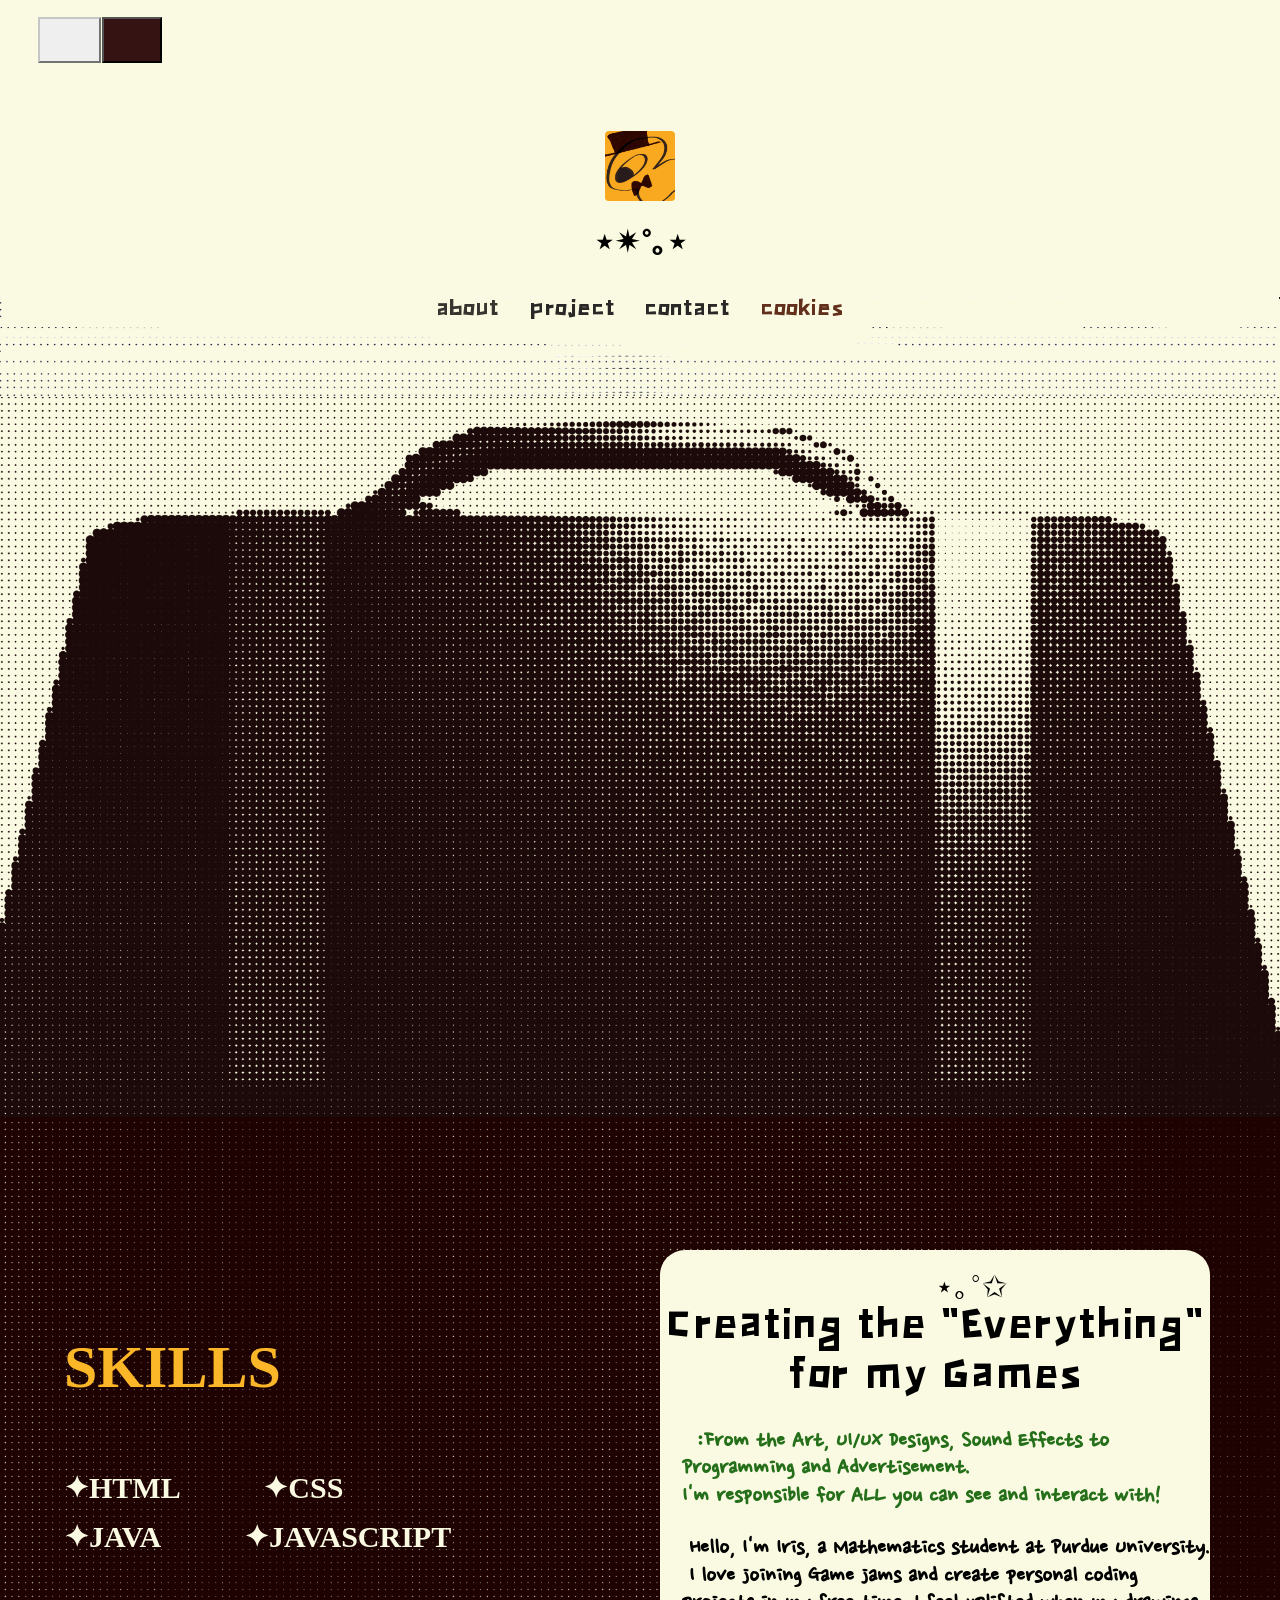
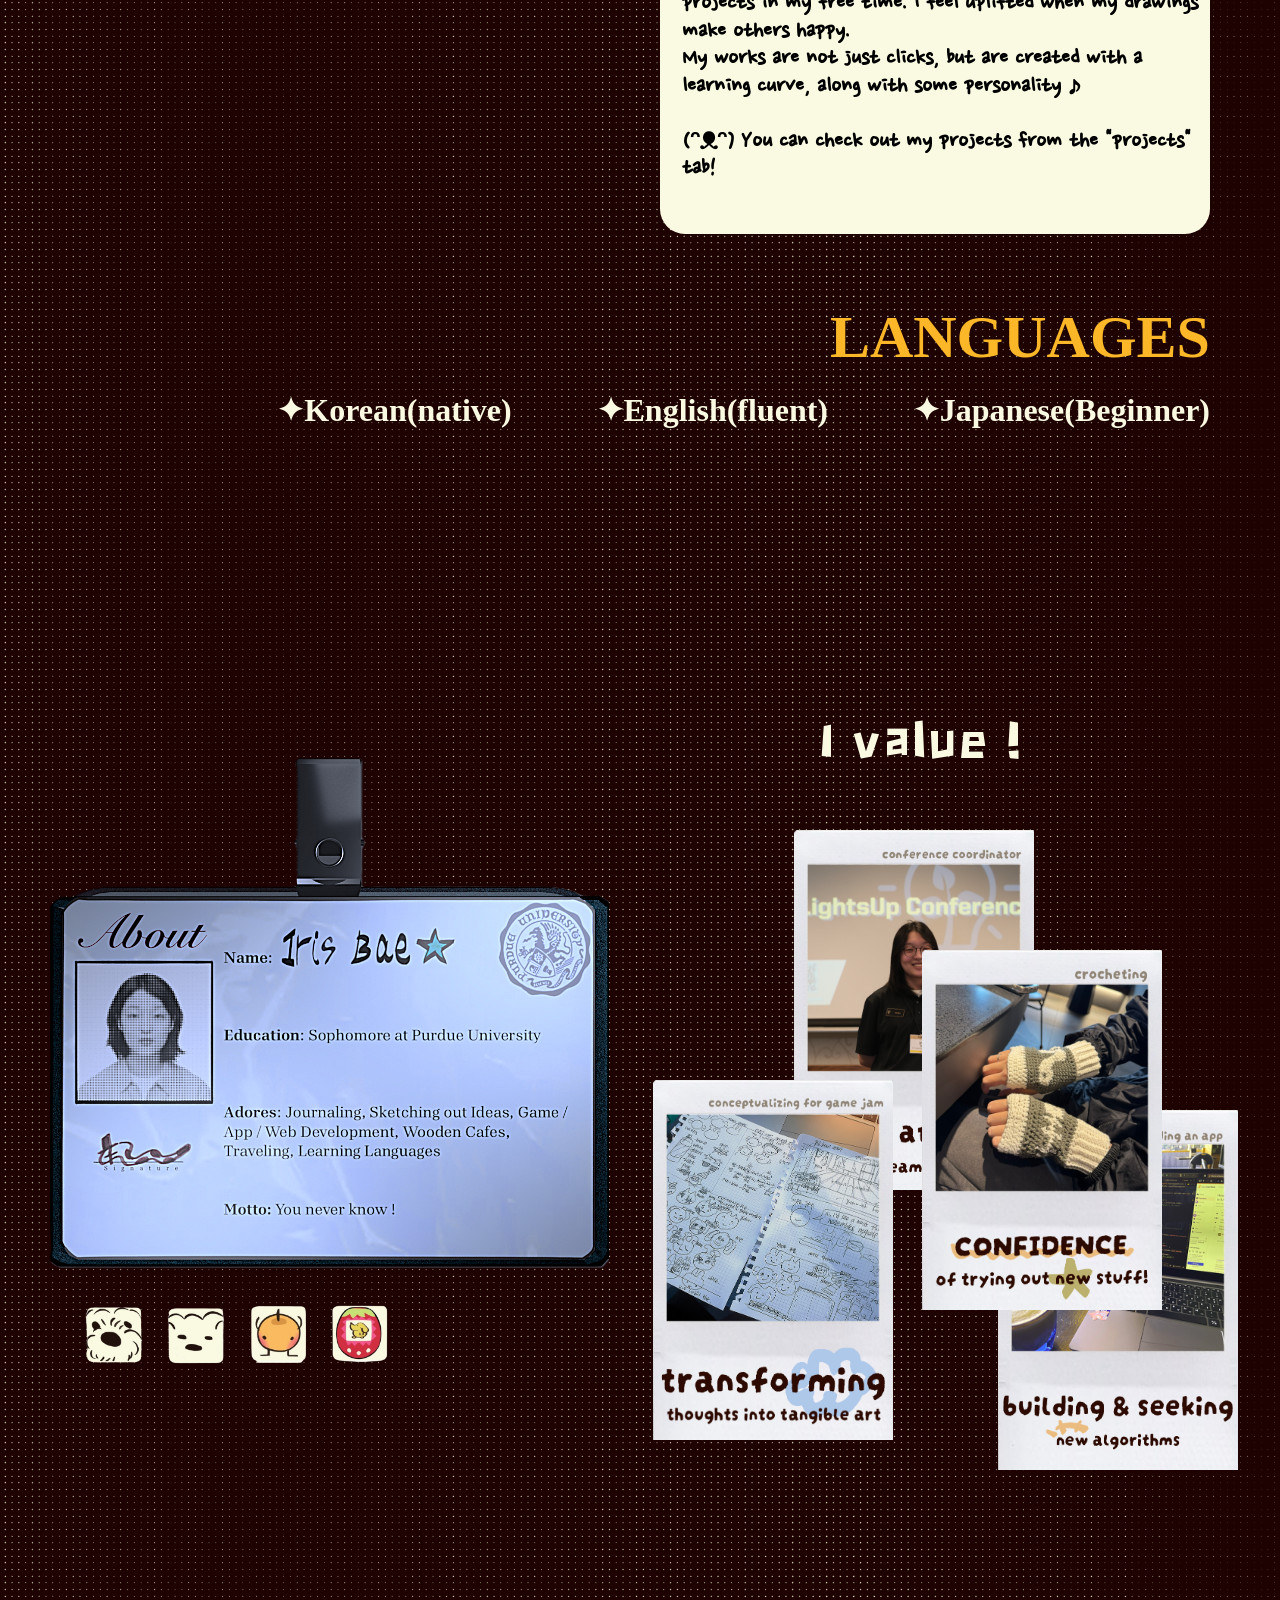
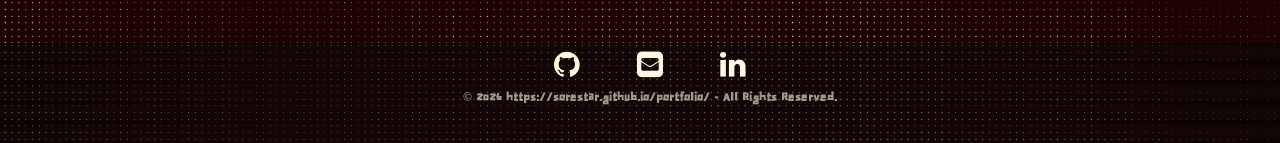
<file: index.html>
<!DOCTYPE html>
<html lang="en">

<head>
    <link rel="stylesheet" href="https://cdnjs.cloudflare.com/ajax/libs/font-awesome/4.7.0/css/font-awesome.min.css">

    <link rel="stylesheet" href="font.css">
    <link rel="stylesheet" href="style.css">

    <link rel="icon" type="image/x-icon" href="images/favicon.png">
    <script type="text/javascript" src="script.js" defer></script>
    <script type="text/javascript" src="finalscript.js"></script>

    <title>Iris Bae</title>
    <meta charset="UTF-8" name="viewport" content="width=device-width, initial-scale=1">
</head>


<body>



    <div id="navbar" class="topnav">

        <h1 style="text-align:center; ">
            <img src="images/favicon.png" style="height:70px; width:70px; background-color:#f9fae1;" alt="logo image">
            <br> ⋆✴︎˚｡⋆
        </h1>
        <a class="active" href="#aboutTab" id="about">About</a>
        <a href="project.html" id="project">Projects</a>
        <a href="#contactTab" id="contact">Contact</a>
        <a href="cookies.html" class="comment" id="comment" style = "color:rgb(97, 47, 27);">Cookies</a>
    </div>

    <a id="aboutTab"></a>
    <div id="start">

        <button type="button" id="engButton" alt="ENG"></button>
        <button type="button" id="korButton" alt="KOR"></button>

    </div>

    <div id="before"></div>
    <div id="initial"></div>
    <br><br><br><br>

    <div id="imageTexts" style=" font-family: 'PeaceBold'; font-size: 30px; color:#f9fae1; ">
        <a style="font-family: 'Inter'; font-weight:700;font-size: 60px; color:#FBB728" id="skills">
            SKILLS
        </a>
        <a style="word-spacing: 6vw;font-family:'Inter'; font-weight:600;"><br><br>
            ✦HTML ✦CSS <br>
            ✦JAVA ✦JAVASCRIPT <br><br><br>
        </a>

    </div>
    <div id="contactImage"></div>
    <div id="iconList"></div>
    <div id="contactImageText">

        <a style="position:absolute; top:20px; font-size:30px;">⋆｡°✩</a>
        <a style=" font-family: 'Dandan';font-size: 46px;" id="heading1"><br>Creating the "Everything" <br> for my
            Games<br></a>

        <h3 style="color:rgb(37, 111, 26);margin-left:4%; text-align:left; font-family: 'Nanum';" id="heading2">
            &nbsp; :From the Art, UI/UX Designs, Sound Effects to Programming and Advertisement.
            <br>I'm responsible for <span class="highlight-container"><span class="highlight"> ALL </span></span> you
            can see and interact with!
        </h3>
        <h3 style="margin-left:4%; text-align:left; font-family: 'Nanum';" id="heading3">
             &nbsp;Hello, I'm Iris, a Mathematics student at Purdue University.
            <br>&nbsp;I love joining Game jams and create personal coding projects in my free time. I feel uplifted when my drawings make others happy.<br>
            My works are not just clicks, but are created with a learning curve, along with some personality ♪ <br>
            <br>(ᵔᴥᵔ) You can check out my projects from the "projects" tab!<br><br>
        </h3>
    </div>

    <div id="values">
        I value !
    </div>
    <div id="languageText" style=" font-family: 'PeaceBold'; font-size: 30px; color:#f9fae1; text-align:right;">

        <a style="font-family: 'Inter'; font-weight:700; font-size: 60px; color:#FBB728;" id="languages">
            LANGUAGES
        </a>
        <a style="word-spacing: 6vw; font-family:'Inter'; font-weight:600;" id="language"><br>
            ✦Korean(native) ✦English (fluent) ✦Japanese(Beginner)
        </a>
    </div>

    <br><br><br>
    <div id="boundary">
    </div>
    <div id="contactTab">
        <h2 style="margin-left:20px;font-family:'Dandan'; color:#f9fae1;">
            <div id="line">
                <a href="https://github.com/sorestar"><i class="fa fa-github"></i></a>
                <a href="mailto:hyunjibae@gmail.com"><i class="fa fa-envelope-square "></i></a>
                <a href="https://linkedin.com/in/iris-bae"><i class="fa fa-linkedin"></i></a>
                <div id="copyright" align="center">
                    &copy; 2026 https://sorestar.github.io/portfolio/ - All Rights Reserved. </div>
            </div>
        </h2>
    </div>


</body>



</html>
</file>
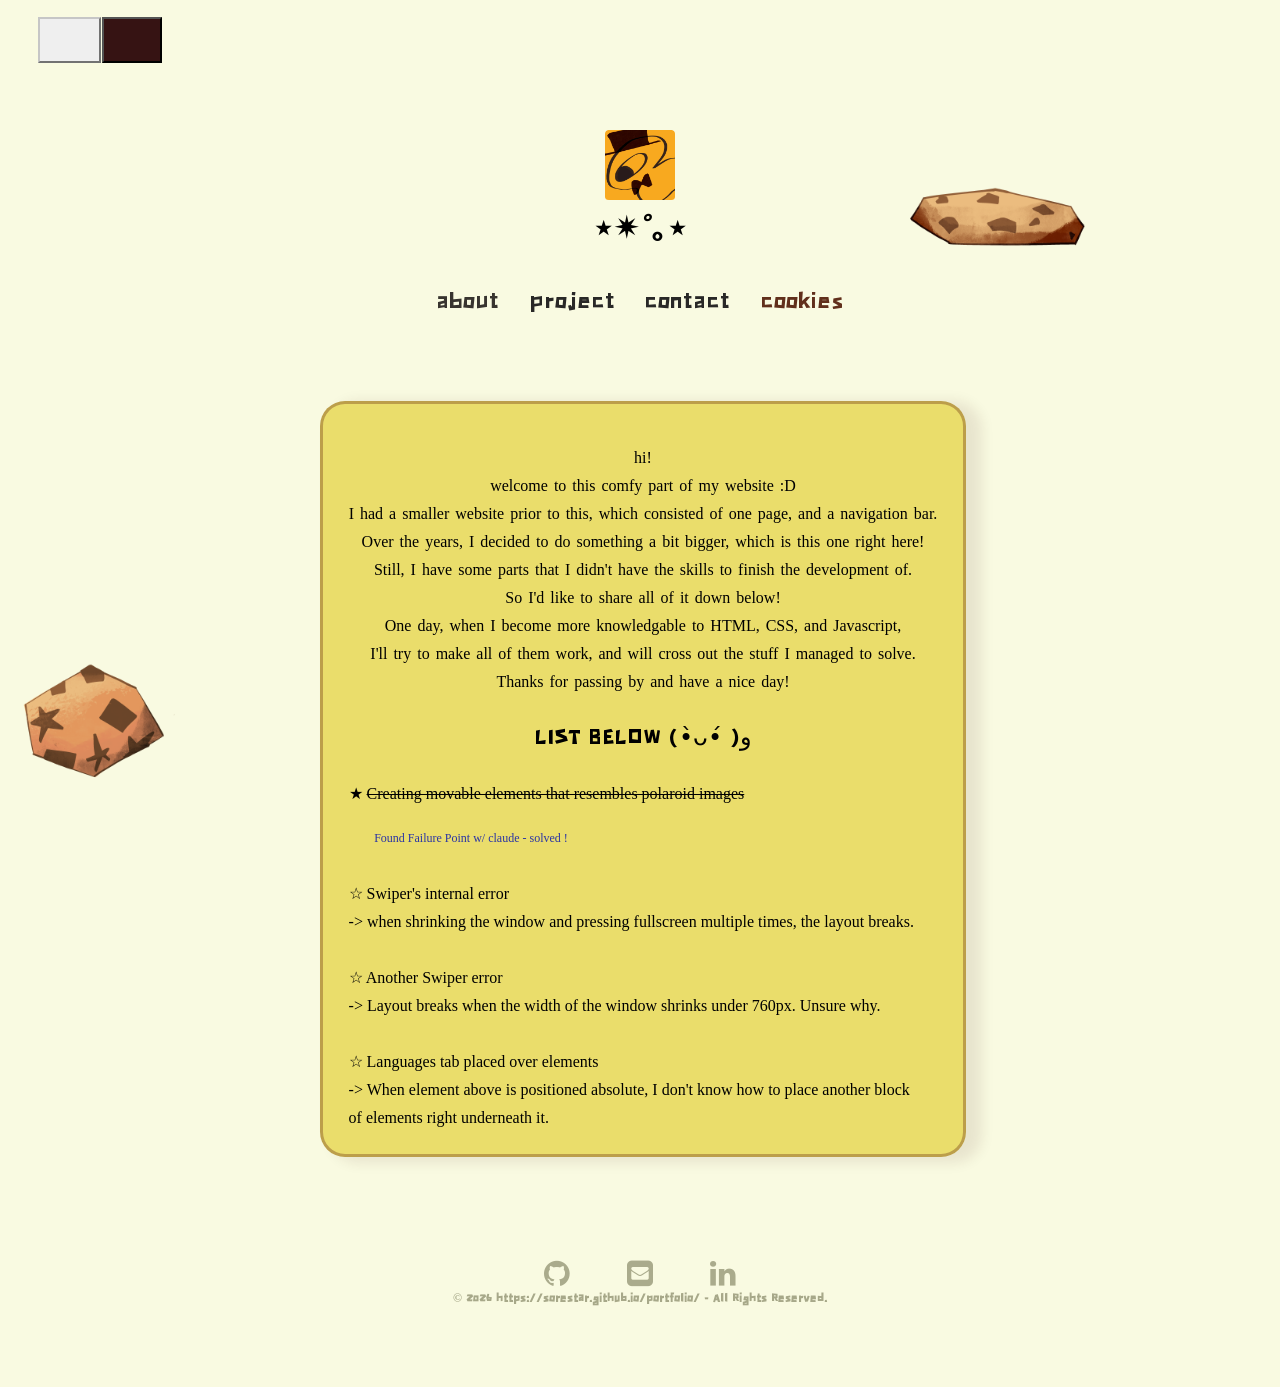
<file: cookies.html>
<!DOCTYPE html>
<html lang="en">

<head>
    <link rel="stylesheet" href="font.css">

    <link rel="stylesheet" href="https://cdnjs.cloudflare.com/ajax/libs/font-awesome/4.7.0/css/font-awesome.min.css">
    <link rel="icon" type="image/x-icon" href="images/favicon.png">
    <link rel="stylesheet" href="cookiestyle.css">
    <script type="text/javascript" src="finalscript.js"></script>
    <title>Iris Bae</title>
    <meta charset="UTF-8" name="viewport" content="width=device-width, initial-scale=1">
</head>

<body>
    <div id="navbar" class="topnav">
        <h1 style="color:black; text-align:center; justify-content:center;">
            <img src="images/favicon.png" style="height:70px; width:70px; color:black;" alt="logo image">
            <br>
            ⋆✴︎˚｡⋆
            <br><br>
        </h1>
        <a class="active" href="index.html" id="about">about</a>
        <a href="project.html" id="project">projects</a>
        <a href="#contactTab" id="contact">contact</a>
        <a href="cookies.html" class="comment" id="comment" style="color:rgb(97, 47, 27);">cookies</a>
    </div>
    <div id="start">

        <button type="button" id="engButton" alt="ENG"></button>
        <button type="button" id="korButton" alt="KOR"></button>

    </div>

    <img src="images/cookie2.png" style="width:200px;margin-top:137px;margin-left:70%;">
    <div id="space">
    </div>

    <img src="images/cookiephoto.png" style="position:absolute;width:200px;margin-top:-170px;">

    <div id="cookieTextWrapper" style="line-height: 28px;">
        <div id = "cookieText">
        hi!
        <br>welcome to this comfy part of my website :D
        <br>I had a smaller website prior to this, which consisted of one page, and a navigation bar.<br>
        Over the years, I decided to do something a bit bigger, which is this one right here!
        <br> Still, I have some parts that I didn't have the skills to finish the development of.
        <br> So I'd like to share all of it down below!
        <br> One day, when I become more knowledgable to HTML, CSS, and Javascript,
        <br>I'll try to make all of them work, and will cross out the stuff I managed to solve.
        <br>Thanks for passing by and have a nice day!

        <br><br>
        </div>
        <div style="font-family:'Dandan'; font-size:large;" id="list">LIST BELOW (•̀ᴗ•́ )و</div>
        <br>
        <div id = "lists" style="text-align:left;justify-items:left;margin-left:2vw;">
            <div  id="first">
                ★<s>Creating movable elements that
                    resembles polaroid images</s>
                    </div>
                    <div id="claude"><br>Found Failure Point w/ claude - solved !</div>
                
            <div id="element2">
                <br>☆ Swiper's internal error
                <br>-> when shrinking the window and pressing fullscreen multiple times, the layout breaks.
            </div> 
            <div  id="element3">
                <br>☆ Another Swiper error
                <br>-> Layout breaks when the width of the window shrinks under 760px. Unsure why.
            </div> 
            <div  id="element4">
                <br>☆ Languages tab placed over elements
                <br>-> When element above is positioned absolute, I don't know how to place another block<br> of elements right underneath it.
            </div>
    
    
        </div>
    </div>

    <div id="contactTab">
        <h2 style="font-family:'Dandan'; color:#f9fae1;">
            <div id="line">
                <a href="https://github.com/sorestar"><i class="fa fa-github"></i></a>
                <a href="mailto:hyunjibae@gmail.com"><i class="fa fa-envelope-square "></i></a>
                <a href="https://linkedin.com/in/iris-bae"><i class="fa fa-linkedin"></i></a>
                <div id="copyright">
                    &copy; 2026 https://sorestar.github.io/portfolio/ - All Rights Reserved. </div>
            </div>
        </h2>
    </div>

</body>

</html>
</file>
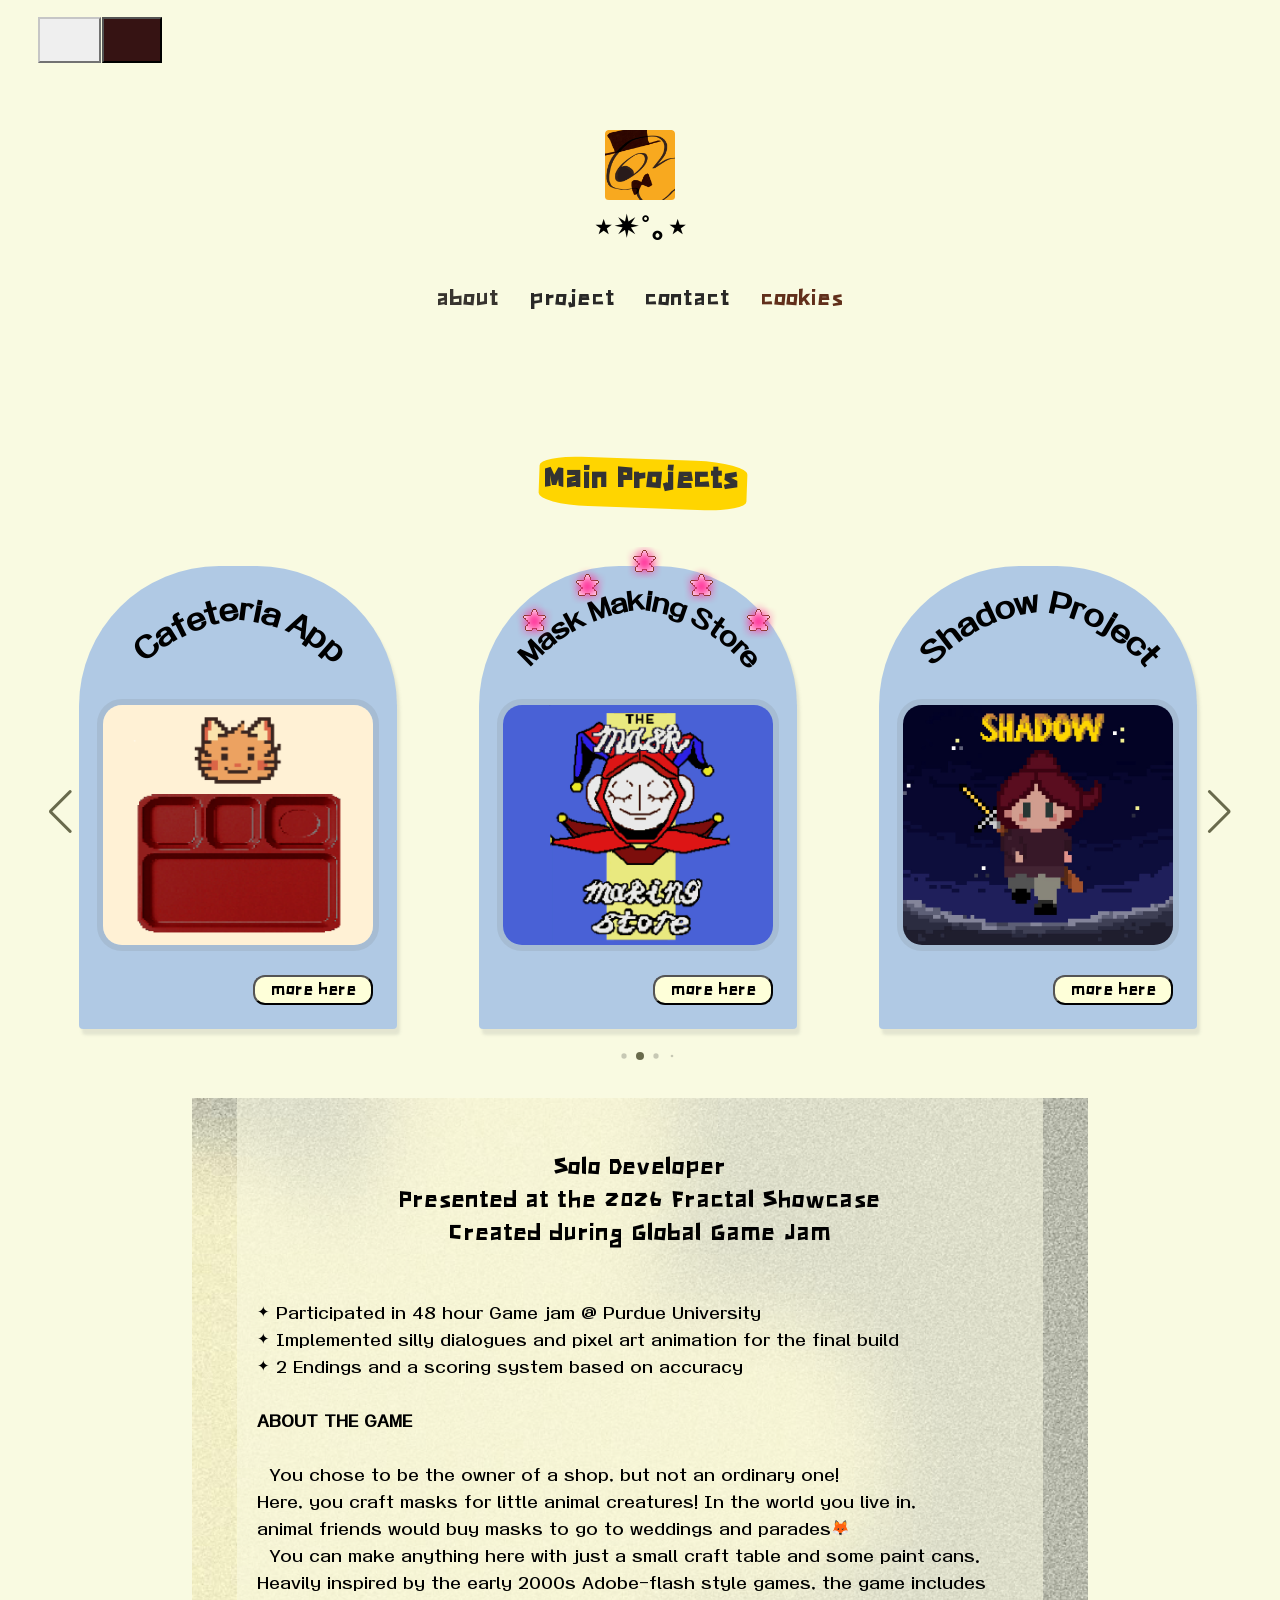
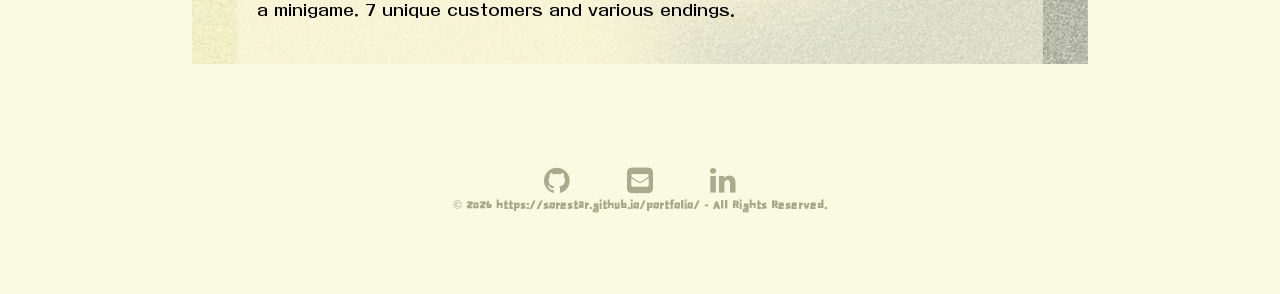
<file: project.html>
<!DOCTYPE html>
<html lang="en">

<head>
    <link rel="stylesheet" href="https://cdnjs.cloudflare.com/ajax/libs/font-awesome/4.7.0/css/font-awesome.min.css">
    <script src="https://ajax.googleapis.com/ajax/libs/jquery/3.7.1/jquery.min.js"></script>

    <link rel="stylesheet" href="projectstyle.css">
    <link rel="stylesheet" href="font.css">

    <link rel="icon" type="image/x-icon" href="images/favicon.png">

    <script type="text/javascript" src="projectscript.js" defer></script>

    <script type="text/javascript" src="finalscript.js"></script>
    <link rel="stylesheet" href="https://cdn.jsdelivr.net/npm/swiper@11/swiper-bundle.min.css" />
    <script src="https://cdn.jsdelivr.net/npm/swiper@11/swiper-bundle.min.js"></script>
    <title>Iris Bae</title>
    <meta charset="UTF-8" name="viewport" content="width=device-width, initial-scale=1">

</head>

<body>

    <div id="navbar" class="topnav">
        <h1 style="color:black; text-align:center; justify-content:center;">
            <img src="images/favicon.png" style="height:70px; width:70px; color:black;" alt="logo image">
            <br>
            ⋆✴︎˚｡⋆
            <br><br>
        </h1>
        <a class="active" href="index.html" id="about">About</a>
        <a href="project.html" id="project">Projects</a>
        <a href="#contactTab" id="contact">Contact</a>
        <a href="cookies.html" class="comment" id="comment" style = "color:rgb(97, 47, 27);">Cookies</a>
    </div>

    <div id="start">

        <button type="button" id="engButton" alt="ENG"></button>
        <button type="button" id="korButton" alt="KOR"></button>

    </div>

    <div id="space">
    </div>
    <div class="container">
        <h1 style="font-family:'Dandan';">
            <span class="highlight-container"><span class="highlight">
                    <p id="mainProjects">Main Projects</p>
                </span>
            </span>
        </h1>
    </div>


    <img src="images/redStar.png" id="deco">
    <div class="card-container-wrap">
        <div class="card-container swiper">
            <div class="card-wrapper">
                <ul class="card-list swiper-wrapper">
                    <li class="card-item swiper-slide">
                        <a class="card-link">
                            <svg viewBox="0 28 400 400">
                                <path
                                    d="M10.0,130.0c4.0,-6.1,65.5,-96.8,177.8,-131.6c112.1,37.2,171.6,126.3,175.9,133.0" />
                                <text width="500">
                                    <textPath id="title-conference"
                                        style="z-index:3; font-size: 33px;font-family:'SamR'; font-weight:700; color:rgb(52, 9, 9);"
                                        xlink:href="#curve" startOffset="50%" text-anchor="middle">
                                        LightsUp Conference
                                    </textPath>
                                </text>
                            </svg>
                            <img src="images/lightsuplogo.png" alt="conference photo" class="card-image">

                            <form target="_blank"
                                action="https://www.purdueexponent.org/campus/events/lightsup-conference-educates-atendees-on-sustainability/article_934a939f-e50f-4dd4-a2ab-5b1631dfeaf5.html">
                                <button class="card-button" type="submit" id="see-article">See Article</button>
                            </form>
                        </a>
                    </li>

                    <li class="card-item swiper-slide">
                        <a class="card-link">
                            <svg viewBox="0 10 400 400">
                                <path id="curve"
                                    d="M0.0,181.5c0.5,1.0,66.0,-119.0,200.5,-132.5c137.0,11.5,193.5,131.0,196.5,140.0" />
                                <text width="500">
                                    <textPath id="title-java"
                                        style="font-family:'SamR'; font-weight:700; color:rgb(52, 9, 9);"
                                        xlink:href="#curve" startOffset="50%" text-anchor="middle">
                                        Cafeteria Application
                                    </textPath>
                                </text>
                            </svg>
                            <img src="images/catcafeteria.png" alt="java game image" class="card-image">
                            <form target="_blank" action="">
                                <button class="card-button" type="submit" id="more-here">More Here</button>
                            </form>
                        </a>

                    </li>
                    <li class="card-item swiper-slide">
                        <a class="card-link">
                            <svg viewBox="0 24 400 400">
                                <path
                                    d="M0.0,11.5c0.5,1.0,66.0,-119.0,200.5,-132.5c137.0,11.5,193.5,131.0,196.5,140.0" />
                                <text width="500">
                                    <textPath id="title-mask"
                                        style="font-size:37px; font-family:'SamR'; font-weight:700; color:rgb(52, 9, 9);"
                                        xlink:href="#curve" startOffset="50%" text-anchor="middle">
                                        Mask Making Store
                                    </textPath>
                                </text>
                            </svg>
                            <img src="images/masklogo.png" alt="Mask Making Game Photo" class="card-image">

                            <form target="_blank" action="https://sorestar.itch.io/mask-making-store">
                                <button class="card-button" type="submit" id="more-here">More Here</button>
                            </form>
                        </a>

                    </li>
                    <li class="card-item swiper-slide">
                        <a class="card-link">
                            <svg viewBox="0 22 400 400">
                                <path id="curve"
                                    d="M0.0,181.5c0.5,1.0,66.0,-119.0,200.5,-132.5c137.0,11.5,193.5,131.0,196.5,140.0" />
                                <text width="500">
                                    <textPath id="title-shadow"
                                        style="font-family:'SamR'; font-weight:700; color:rgb(52, 9, 9);"
                                        xlink:href="#curve" startOffset="50%" text-anchor="middle">
                                        Shadow Project
                                    </textPath>
                                </text>
                            </svg>
                            <img src="images/shadowcover.jpg" alt="Shadow Game Photo" class="card-image">
                            <form target="_blank" action="https://sorestar.itch.io/shadow">
                                <button class="card-button" type="submit" id="more-here">More Here</button>
                            </form>
                        </a>

                    </li>
                </ul>

                <div class="swiper-pagination"></div>
                <div class="swiper-button-prev"></div>
                <div class="swiper-button-next"></div>
            </div>
            
        </div>
    </div>

    
    <div class="dummy">

        <div class="announce">
            <br><br>hi!<br> Unfortunately, the technique I've used for the sliders<br> does not work properly when
            <br>the width of the screen is too small. <br>
            However, you are able to check my projects on a desktop!<br>
            Thanks for the understanding ૮₍ ´ ꒳ `₎ა
        </div>

    </div>
    <div style = "justify-content:center;text-align:center;background-image:url('images/back.jpg'); background-size:cover;height:fit-content; width:70%;margin-left:auto;margin-right:auto;">
    
    <div style = "justify-content:center;text-align:center;background:#f9fae191;z-index:10;height:100%; width:90%;margin-left:auto;margin-right:auto;">
    <div class="projectText">
        
    </div>

    <div class="projectText2" id = "projectText2">
        
    </div>
    </div>
    </div>
    <div id="contactTab">
        <h2 style="font-family:'Dandan'; color:#f9fae1;">
            <div id="line">
                <a href="https://github.com/sorestar"><i class="fa fa-github"></i></a>
                <a href="mailto:hyunjibae@gmail.com"><i class="fa fa-envelope-square "></i></a>
                <a href="https://linkedin.com/in/iris-bae"><i class="fa fa-linkedin"></i></a>
                <div id="copyright">
                    &copy; 2026 https://sorestar.github.io/portfolio/ - All Rights Reserved. </div>
            </div>
        </h2>
    </div>




</body>


</html>
</file>
<file: font.css>
@font-face {
    font-family: 'Peace';
    src: url('fonts/PyeongChangPeace-Light.ttf') format('truetype');
}
@font-face {
    font-family: 'PeaceBold';
    src: url('fonts/PyeongChangPeace-Bold.ttf') format('truetype');
}
@font-face {
    font-family: 'Dandan';
    src: url('fonts/OkDanDan-Bold.ttf');
}
@font-face {
    font-family: 'Nanum';
    src: url('fonts/NanumPen.ttf');
}
@font-face {
    font-family: 'YooBin';
    src:url('fonts/KyoboHandwriting2025lyb.ttf');
}
@font-face {
    font-family: 'Summer';
    src: url('fonts/HSBombaram3.0_Regular.ttf');
}
@font-face {
    font-family: 'InterClean';
    src: url('fonts/Inter-VariableFont_opsz\,wght.ttf');
}
@font-face{
    font-family: 'InterItalic';
    src: url('fonts/Inter-Italic-VariableFont_opsz\,wght.ttf');
}
@font-face {
    font-family: 'SamR';
    src: url('fonts/SamReg.ttf');
}
</file>
<file: style.css>
html {
    background-image: url('images/btm.png');
    background-size: contain;
    background-color: #f9fae1;
    scroll-behavior: smooth;

    width: 100vw;
    height: 300%;
}

.sq {
    position: absolute;
    width: 240px;
    height: 360px;
    cursor: grab;
    display: flex;
}

.sq.selected {
    border-color: #888;
    box-shadow: 0 0 0 3px rgba(120, 120, 200, 0.25);
    z-index: 10;
}

.sq:active {
    cursor: grabbing;
}

#before {
    background-image: url('images/transitionImage.png');
    background-size: cover;
    width: 100%;
    height: 100px;
}

.centerPart {

    margin-top: 100px;
    z-index: 0;
    display: flex;
    justify-content: center;
    height: 100vh;
    border: 1px solid #35385dcc;
    width: 80%;
    margin-right: 10%;
    margin-left: 10%;
    position: relative;
}

#start {
    width: 100%;
    height: 11%;
    background-color: #f9fae1;

}

#initial {

    width: 100%;
    background-image: url('images/halftoneSuit.png');
    background-size: contain;
    margin-left: 0%;
    background-repeat: no-repeat;
    height: 1200px;
}

#imageTexts {
    left: 5vw;
    width: 45vw;
    top: -380px;
    position: relative;
    height: 450px;
}

body {

    background-image: url('images/btm.png');
    background-size: contain;
    font-family: 'Nanum';
    margin: 0;
    padding: 0;

    line-height: 1.6;
    width: 100vw;
    height: 100%;
}

#contactImageText {

    line-height: 1.1;

    text-align: center;
    font-size: 20px;
    background-color: #f9fae1;
    width: 43vw;
    height: fit-content;
    position: absolute;
    top: 1250px;
    right: 70px;

    border-radius: 25px;
}

#languageText {
    position: relative;
    top: -910px;
    right: 70px;
}

#contactImage {
    left: 50px;
    background-image: url('images/contactImage.png');
    background-size: contain;
    width: 90%;
    top: 190px;
    height: 550px;
    background-repeat: no-repeat;
    position: relative;
    overflow: hidden;
}

#iconList {
    left: 70px;
    background-image: url('images/iconlist.png');
    background-size: contain;
    width: 330px;
    top: 200px;
    z-index: 4;
    height: 100px;
    background-repeat: no-repeat;
    position: relative;
}

.highlight-container,
.highlight {
    position: relative;
}

.highlight-container {
    display: inline-block;
}

.highlight-container:before {
    content: " ";
    display: block;
    height: 20%;
    width: 90%;
    margin-left: -3px;
    margin-right: -3px;
    position: absolute;
    background: #ffa200ad;
    transform: rotate(0.2deg);
    top: 2px;
    left: -1px;
    border-radius: 23% 28% 23% 27%;
    padding: 10px 3px 3px 10px;
}

#contactImageText .a {
    font-family: 'Dandan';
}

#copyright {
    font-family: 'Dandan';
    font-size: 12px;
    color: #f9fae19b;
    margin-top: -3px;
    overflow: hidden;
}

#contactTab {
    background-image: url('images/btmss.png');
    background-size: contain;
    width: 100%;
    height: 100px;
    text-align: center;
    justify-content: center;
    position: relative;
    margin-top: 220px;
}

#values {

    top: 2300px;
    font-family: 'Dandan';
    position: absolute;
    color: #f9fae1;
    font-size: 50px;
    left: 64vw;
}

#boundary {
    overflow: hidden;
    top: 2000px;
    position: absolute;
    width: 96%;
    height: 1300px;
    left: 2%;
    user-select: none;
}


#korButton {
    border-color: rgb(198, 198, 198);
    background-image: url('https://i.pinimg.com/736x/09/5f/2d/095f2dcdebfd636cc6ba8705dfdc0f1e.jpg');
    background-size: contain;
    width: 63px;
    height: 46px;
    position: absolute;
    margin-top: 17px;
    margin-left: 3%;
}

#engButton {

    background-color: rgb(54, 19, 19);
    background-image: url('https://i.pinimg.com/736x/13/bd/6d/13bd6d5502f1ec11784b7ed4a3956c0b.jpg');
    background-size: cover;
    width: 60px;
    margin-left: 8%;
    height: 46px;
    position: absolute;

    margin-top: 17px;
}

.topnav {
    top: 80px;

    width: 100%;
    position: absolute;
    text-align: center;
    height: auto;
    margin-top: 30px;
    z-index: 100;
    overflow: hidden;

}

.topnav a {
    border-radius: 25px;

    font-family: 'Dandan';


    color: rgb(41, 40, 39);
    text-align: center;
    padding: 1vw;
    text-decoration: none;
    font-size: 35px;
}

.topnav a:hover {

    color: rgb(20, 19, 19);
}

.topnav a.comment {
    border-radius: 25px;
}


.topnav a.active {
    color: rgb(56, 52, 47);
}

#line a {

    font-size: 30px;
    padding: 25px;
    color: #f9fae1;

}

#line a:hover {
    color: antiquewhite;
}

#line a.active {
    color: rgb(61, 50, 34);
}
</file>
<file: cookiestyle.css>
* {
    margin: 0;
    padding: 0;
}

html {
    background-color: #f9fae1;
    scroll-behavior: smooth;
    font-family:'InterItalic';
    font-weight:500;
    width: 100%;
    height: 100%;
}

#korButton {
    border-color: rgb(198, 198, 198);
    background-image: url('https://i.pinimg.com/736x/09/5f/2d/095f2dcdebfd636cc6ba8705dfdc0f1e.jpg');
    background-size: contain;
    width: 63px;
    height: 46px;
    position: absolute;
    margin-top: 17px;
    margin-left: 3%;
}

#engButton {

    background-color: rgb(54, 19, 19);
    background-image: url('https://i.pinimg.com/736x/13/bd/6d/13bd6d5502f1ec11784b7ed4a3956c0b.jpg');
    background-size: cover;
    width: 60px;
    margin-left: 8%;
    height: 46px;
    position: absolute;

    margin-top: 17px;
}

.topnav {
    top: 80px;

    width: 100%;
    position: absolute;
    text-align: center;
    height: auto;
    margin-top: 50px;
    z-index: 100;
    overflow: hidden;

}

.topnav a {
    border-radius: 25px;

    font-family: 'Dandan';


    color: rgb(41, 40, 39);
    padding: 1vw;
    text-decoration: none;
    font-size: 35px;
}

.topnav a:hover {

    color: rgb(20, 19, 19);
}

.topnav a.comment {
    border-radius: 25px;
}


.topnav a.active {
    color: rgb(56, 52, 47);
}

#copyright {
    font-family: 'Dandan';
    font-size: 12px;
    color: #a7a889;
    margin-top: -3px;
}


#contactTab {
    background-color: #f9fae1;
    width: 80%;
    height: 130px;
    text-align: center;
    align-items: center;
    margin-left: 10%;

    position: absolute;
    margin-top: 100px;
}


#start {
    width: 100%;
    height: 11%;
    background-color: #f9fae1;

}

#line a {

    font-size: 30px;
    padding: 25px;
    color: #aaab8c;

}

#line a:hover {
    color: rgb(100, 87, 68);
}

#line a.active {
    color: rgb(61, 50, 34);
}

#space {
    width: 100%;
    height: 460px;
    background-color: #f9fae1;
}
#claude{
     margin-top:-12px;
     color:rgb(42, 52, 165);
     font-size:12px;
     margin-left:2vw;
                    
}
#cookieTextWrapper{
    margin-top:-400px;
    width:50%;
    margin-left:25%;
    padding-top:40px;
    text-align:center;
    justify-content:center;
    height:fit-content;
    padding-bottom:22px;
    border:3px solid rgba(110, 54, 20, 0.38);
    box-shadow:13px 3px 13px 3px rgba(56, 8, 8, 0.086);
    border-radius:25px;
    background:#e0c91b98;
}
</file>
<file: projectstyle.css>
* {
    margin: 0;
    padding: 0;
}

.projectText {
    justify-content:center;
    text-align: center;
    width: 100%;
    height: fit-content;
    font-family: 'Dandan';
    font-size:26px;
    padding-top:20px;
    margin:auto;
}
.projectText2 {
    position:relative;
    margin:auto;
    text-align: left;
    margin-left:20px;
    margin-top:10px;
    font-size:12px;
    line-height:27px;
    
    word-spacing:2px;
    width: 100%;
    padding-bottom:40px;
    padding-top:40px;
    height: fit-content;
    font-family: 'SamR';
}
.card-container-wrap {
    box-sizing: border-box;
    margin-top: 45px;
    padding-top: 10px;
    display: flex;
    padding-bottom: 30px;
    height: fit-content;

}

.card-wrapper {
    height: 450px;
    max-width: 1200px;
    padding-top: 20px;
    padding: 3px 3px;
    overflow: hidden;
    padding-bottom: 60px;
}

.card-list {
    
    margin-top: 8px;
    width: 100vw;
    height: fit-content;
    margin-left: 3%;
}

.curve {
    background-color: #333;
    font-size: 53px;
}

path {
    fill: transparent;
}

text {
    fill: black;
    font-size: 42px;
}

.card-link {
    width: 270px;
    display: block;
    background: #b0c9e4;
    padding: 21px;
    border-radius: 140px 140px 4px 4px;
    border: 3px solid rgba(0, 0, 0, 0);
    overflow: hidden;
    text-decoration: none;
    box-shadow: 3px 6px 3px rgba(102, 109, 110, 0.147);
    transition: 0.2s ease;
    list-style: none;
}

.card-link:hover {
    border: 3px solid rgba(0, 0, 0, 0.346);

}

.surround {
    background-image: url("images/surround.jpg");
    position: absolute;
    background-size: cover;
    z-index: 3;
    margin-top: -100px;
}

.card-image {
    width: 100%;
    border: 6px solid rgba(102, 109, 110, 0.147);
    height: 240px;
    margin-top: -165px;

    margin-left: -6px;
    object-fit: cover;
    border-radius: 25px;
}

#deco {
    z-index: 3;
    position: absolute;
    margin-top: 30px;
    left: -62px;
}



.card-button {
    color: black;
    margin-top: 20px;
    height: 30px;
    width: 120px;
    margin-left: 150px;
    border-radius: 12px;
    background: #feffd9;
    font-family: 'Dandan';
    font-size: large;
    transition: 0.3s ease;
    z-index: 2;
}

.card-button:hover {
    transform: translateY(-3px);
    box-shadow: 3px 6px 3px rgba(102, 109, 110, 0.147);
}

.card-title {
    margin-top: 20px;
    text-align: center;
    border-radius: 5px;
    font-size: 1.19rem;
    color: #333;
    font-family: 'InterClean';
    font-weight: 600;
}

.announce {
    margin-top: 30vh;
    width: 80vw;
    border-radius: 12px;
    margin-left: 10vw;
    height: 46vh;
    z-index: 1;
    line-height: 35px;
    background: #aaab8c;
    text-align: center;
    justify-content: center;
    font-family: 'Dandan';
    font-size: 15px;
}

.dummy {
    width: 100%;
    height: 120vh;
    position: absolute;
    z-index: 10;
    background-color: #f9fae1;
    margin-top: -730px;

}

#space {
    width: 100%;
    height: 460px;
    background-color: #f9fae1;
}

.swiper {
    --swiper-navigation-color: #696a4c;
    --swiper-pagination-color: #696a4c;

}

.container {
    text-align: center;
    
    background-color: #f9fae1;
    color: #333;
}

.highlight-container,
.highlight {
    position: relative;
}

.highlight-container {
    display: inline-block;
}

.highlight-container:before {
    content: " ";
    display: block;
    height: 90%;
    width: 100%;
    margin-left: -3px;
    margin-right: -3px;
    position: absolute;
    background: #ffd500;
    transform: rotate(2deg);
    top: -1px;
    left: -1px;
    border-radius: 20% 25% 20% 24%;
    padding: 10px 3px 3px 10px;
}


#start {
    width: 100%;
    height: 11%;
    background-color: #f9fae1;

}

html {
    background-color: #f9fae1;
    scroll-behavior: smooth;

    width: 100%;
    height: 100%;
}

#korButton {
    border-color: rgb(198, 198, 198);
    background-image: url('https://i.pinimg.com/736x/09/5f/2d/095f2dcdebfd636cc6ba8705dfdc0f1e.jpg');
    background-size: contain;
    width: 63px;
    height: 46px;
    position: absolute;
    margin-top: 17px;
    margin-left: 3%;
}

#engButton {

    background-color: rgb(54, 19, 19);
    background-image: url('https://i.pinimg.com/736x/13/bd/6d/13bd6d5502f1ec11784b7ed4a3956c0b.jpg');
    background-size: cover;
    width: 60px;
    margin-left: 8%;
    height: 46px;
    position: absolute;

    margin-top: 17px;
}

.topnav {
    top: 80px;

    width: 100%;
    position: absolute;
    text-align: center;
    height: auto;
    margin-top: 50px;
    z-index: 100;
    overflow: hidden;

}

.topnav a {
    border-radius: 25px;

    font-family: 'Dandan';


    color: rgb(41, 40, 39);
    padding: 1vw;
    text-decoration: none;
    font-size: 35px;
}

.topnav a:hover {

    color: rgb(20, 19, 19);
}

.topnav a.comment {
    border-radius: 25px;
}


.topnav a.active {
    color: rgb(56, 52, 47);
}

#copyright {
    font-family: 'Dandan';
    font-size: 12px;
    color: #a7a889;
    margin-top: -3px;
}


#contactTab {
    background-color: #f9fae1;
    width: 80%;
    height: 130px;
    text-align: center;
    align-items: center;
    margin-left: 10%;
z-index:12;
    position: absolute;
    margin-top: 100px;
}


#line a {

    font-size: 30px;
    padding: 25px;
    color: #aaab8c;

}

#line a:hover {
    color: rgb(100, 87, 68);
}

#line a.active {
    color: rgb(61, 50, 34);
}
</file>
